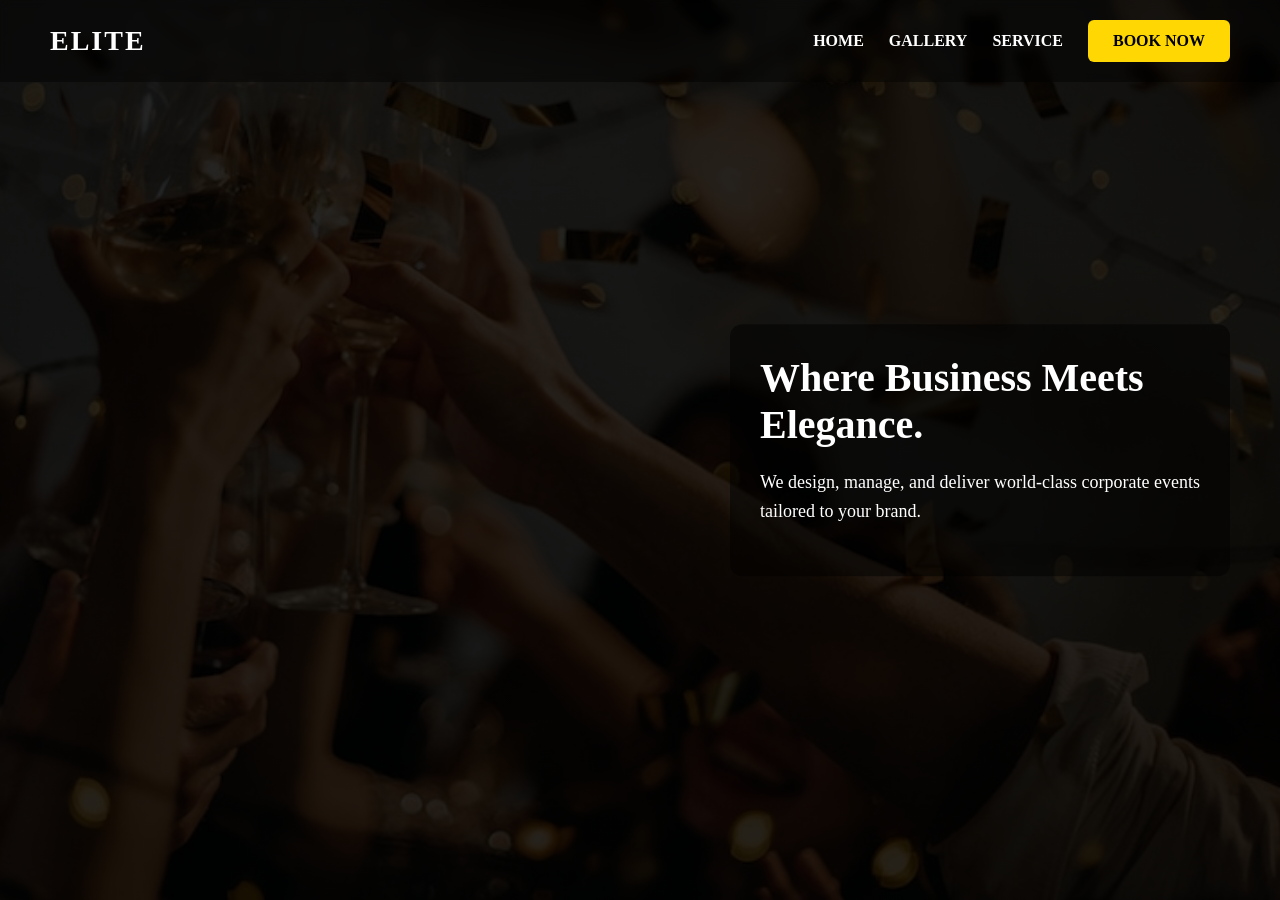
<file: index.html>
<!DOCTYPE html>
<html>
<head>
    <title>ELITE</title>
    <link rel="stylesheet" href="index.css">
</head>

<body>

<header>
    <h1>ELITE</h1>

    <nav>
        <section id="home"><a href="index.html">HOME</a></section>
        <section id="gallery"><a href="gallery.html">GALLERY</a></section>
        <section id="services"><a href="services.html">SERVICE</a></section>
        <section id="contact"><a href="book.html" class="btn">BOOK NOW</a></section>
    </nav>
</header>

<!-- HERO TEXT -->
<section class="hero-text">
    <h2>Where Business Meets Elegance.</h2>
    <p>
        We design, manage, and deliver world-class corporate events 
        tailored to your brand.
    </p>
    
</section>

</body>
</html>
</file>
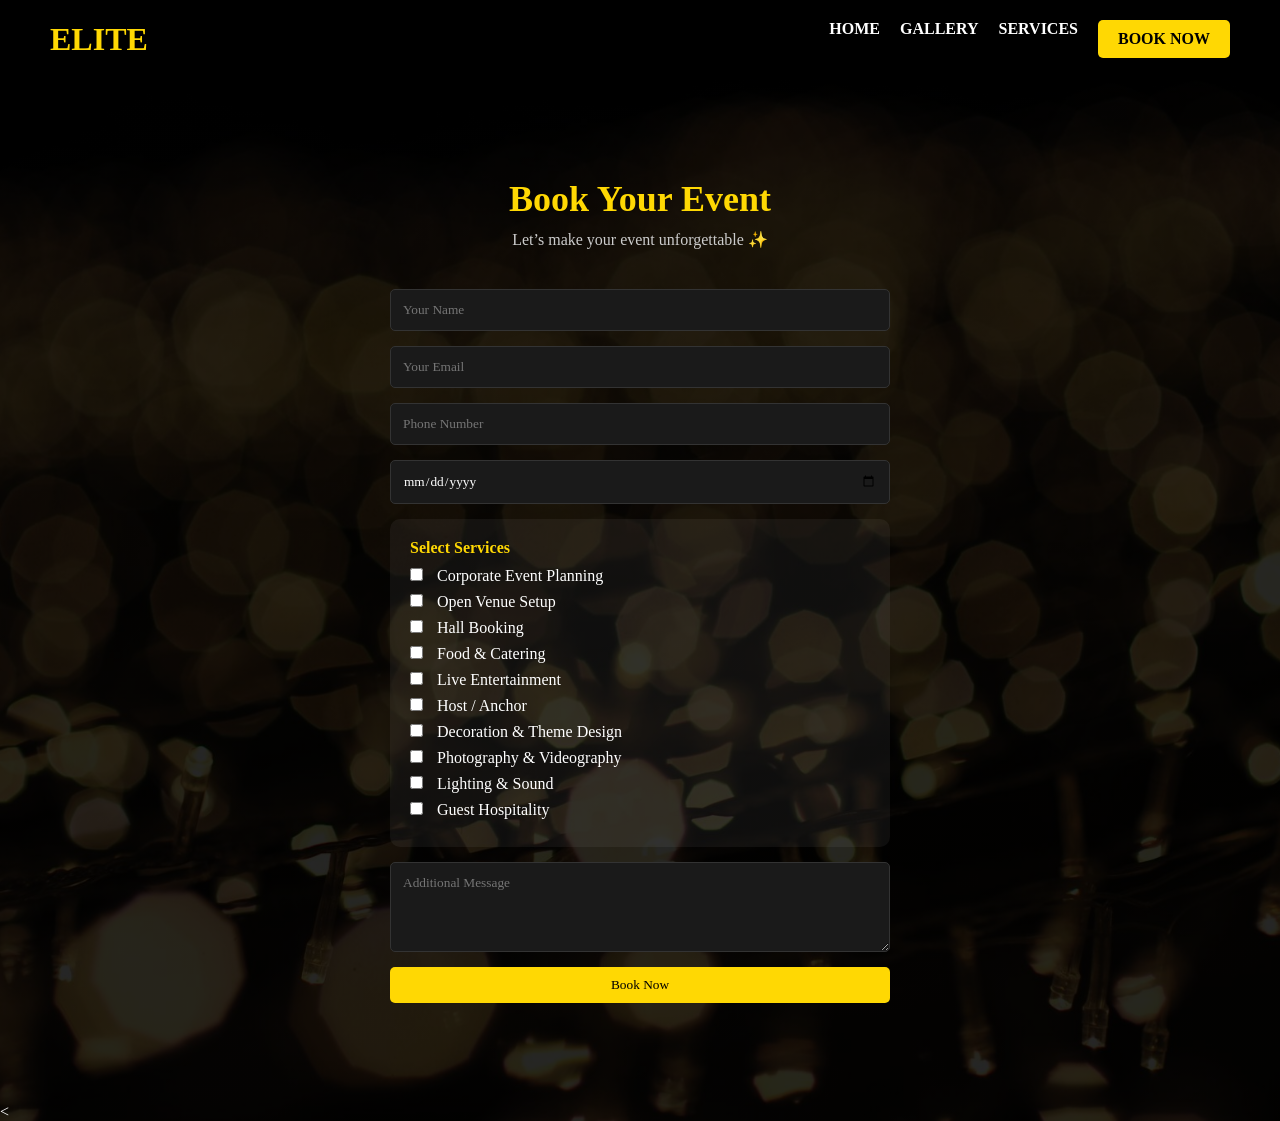
<file: book.html>
<!DOCTYPE html>
<html>
<head>
    <title>Book Now - ELITE</title>
    <link rel="stylesheet" href="book.css">
</head>

<body>

<header>
    <h1>ELITE</h1>

    <nav>
        <a href="index.html">HOME</a>
        <a href="gallery.html">GALLERY</a>
        <a href="services.html">SERVICES</a>
        <a href="book.html" class="btn">BOOK NOW</a>
    </nav>
</header>

<section class="contact">
    <h2>Book Your Event</h2>
    <p>Let’s make your event unforgettable ✨</p>

    <form class="contact-form" onsubmit="showPopup(event)">

        <input type="text" name="name" placeholder="Your Name" required>

<input type="email" name="email" placeholder="Your Email" required>

<input type="tel" name="phone" placeholder="Phone Number" 
       pattern="[0-9]{10}" required>

<input type="date" id="eventDate" name="date" required>
        <!-- SERVICES -->
        <div class="services-box">
            <p>Select Services</p>

            <label><input type="checkbox"name="services"> Corporate Event Planning</label>
            <label><input type="checkbox"name="services"> Open Venue Setup</label>
            <label><input type="checkbox"name="services"> Hall Booking</label>
            <label><input type="checkbox"name="services"> Food & Catering</label>
            <label><input type="checkbox"name="services"> Live Entertainment</label>
            <label><input type="checkbox"name="services"> Host / Anchor</label>
            <label><input type="checkbox"name="services"> Decoration & Theme Design</label>
            <label><input type="checkbox"name="services"> Photography & Videography</label>
            <label><input type="checkbox"name="services"> Lighting & Sound</label>
            <label><input type="checkbox"name="services"> Guest Hospitality</label>
        </div>

        <textarea placeholder="Additional Message" rows="4"></textarea>

        <button type="submit" class="btn">Book Now</button>

    </form>
</section>

<!-- POPUP -->
<div id="popup" class="popup">
    <div class="popup-content">
        <h3>Thank You!</h3>
        <p>We will contact you through call and email.</p>
        <button onclick="closePopup()">OK</button>
    </div>
</div>

<<script>
function showPopup(event){
    event.preventDefault();

    // get form values
    const email = document.querySelector('input[name="email"]').value;
    const services = document.querySelectorAll('input[name="services"]:checked');

    // EMAIL VALIDATION
    const emailPattern = /^[^ ]+@[^ ]+\.[a-z]{2,3}$/;

    if(!email.match(emailPattern)){
        alert("Please enter a valid email address");
        return;
    }

    // SERVICES VALIDATION
    if(services.length === 0){
        alert("Please select at least one service");
        return;
    }

    // ALL GOOD → SHOW POPUP
    document.getElementById("popup").style.display = "flex";

    // RESET FORM
    document.querySelector(".contact-form").reset();
}

function closePopup(){
    document.getElementById("popup").style.display = "none";
}

// FUTURE DATE ONLY
const today = new Date().toISOString().split("T")[0];
document.getElementById("eventDate").setAttribute("min", today);
</script>

</body>
</html>
</file>
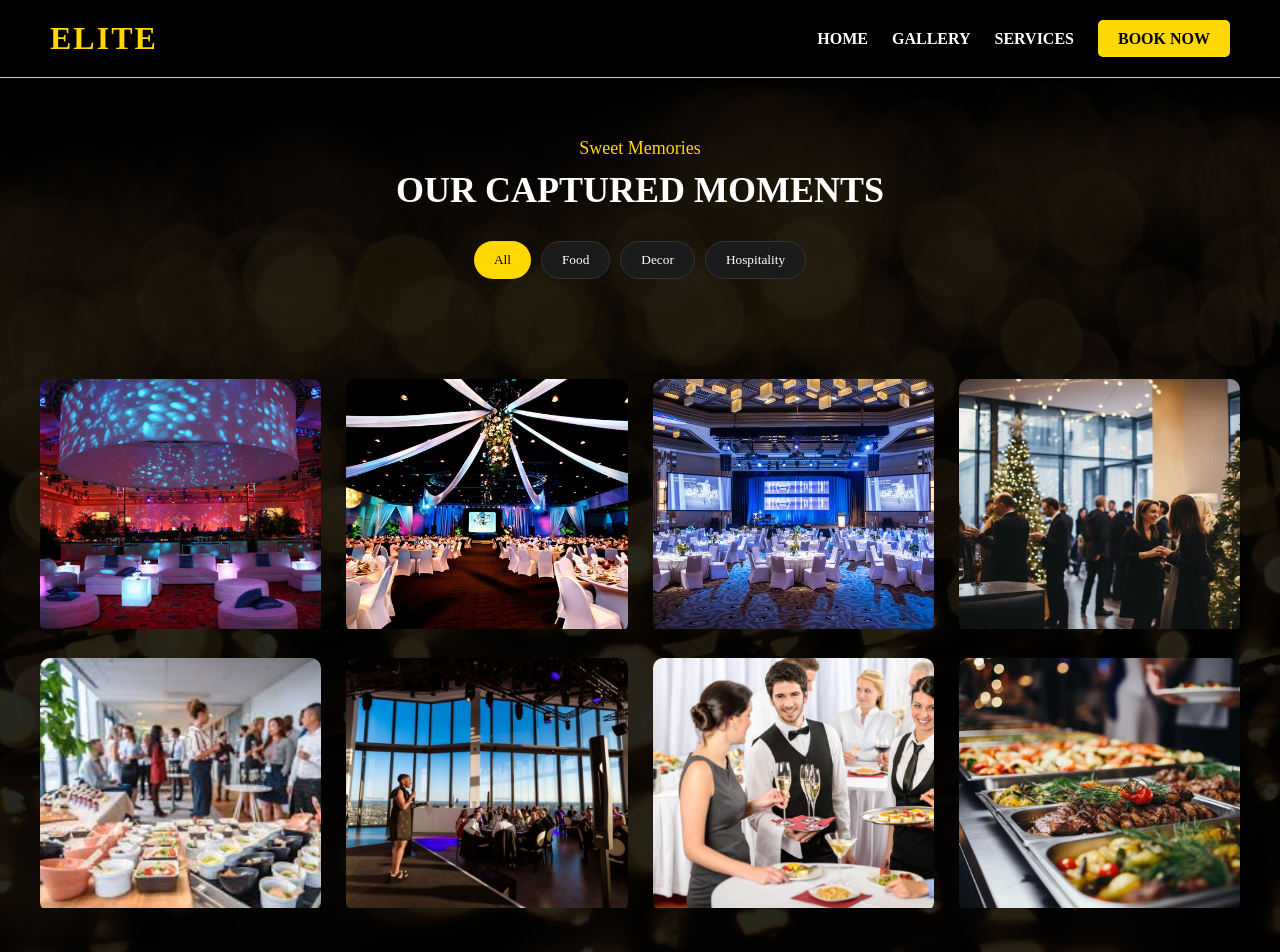
<file: gallery.html>
<!DOCTYPE html>
<html>
<head>
    <title>Gallery - ELITE</title>
    <link rel="stylesheet" href="gallery.css">
</head>

<body>

<header>
    <h1>ELITE</h1>

    <nav>
        <a href="index.html">HOME</a>
        <a href="gallery.html">GALLERY</a>
        <a href="services.html">SERVICES</a>
        <a href="book.html" class="btn">BOOK NOW</a>
    </nav>
</header>

<section class="gallery-header">
    <p class="sub-title">Sweet Memories</p>
    <h2>OUR CAPTURED MOMENTS</h2>

    <div class="filters">
        <button class="active" data-filter="all">All</button>
        <button data-filter="food">Food</button>
        <button data-filter="decor">Decor</button>
        <button data-filter="hospitality">Hospitality</button>
    </div>
</section>

<section class="gallery">
    <div class="item" data-category="decor"><img src="images/event1.jpg"></div>
    <div class="item" data-category="decor"><img src="images/event2.jpg"></div>
    <div class="item" data-category="decor"><img src="images/event3.jpg"></div>
    <div class="item" data-category="decor"><img src="images/event4.jpg"></div>
    <div class="item" data-category="food"><img src="images/event5.jpg"></div>
    <div class="item" data-category="hospitality"><img src="images/event6.jpg"></div>
    <div class="item" data-category="hospitality"><img src="images/event7.jpg"></div>
    <div class="item" data-category="food"><img src="images/event8.jpg"></div>
</section>

<script>
const buttons = document.querySelectorAll(".filters button");
const items = document.querySelectorAll(".item");

buttons.forEach(button => {
    button.addEventListener("click", () => {

        buttons.forEach(btn => btn.classList.remove("active"));
        button.classList.add("active");

        const filter = button.getAttribute("data-filter");

        items.forEach(item => {
            if (filter === "all" || item.getAttribute("data-category") === filter) {
                item.style.display = "block";
                setTimeout(() => item.style.opacity = "1", 10);
            } else {
                item.style.opacity = "0";
                setTimeout(() => item.style.display = "none", 300);
            }
        });

    });
});
</script>

</body>
</html>
</file>
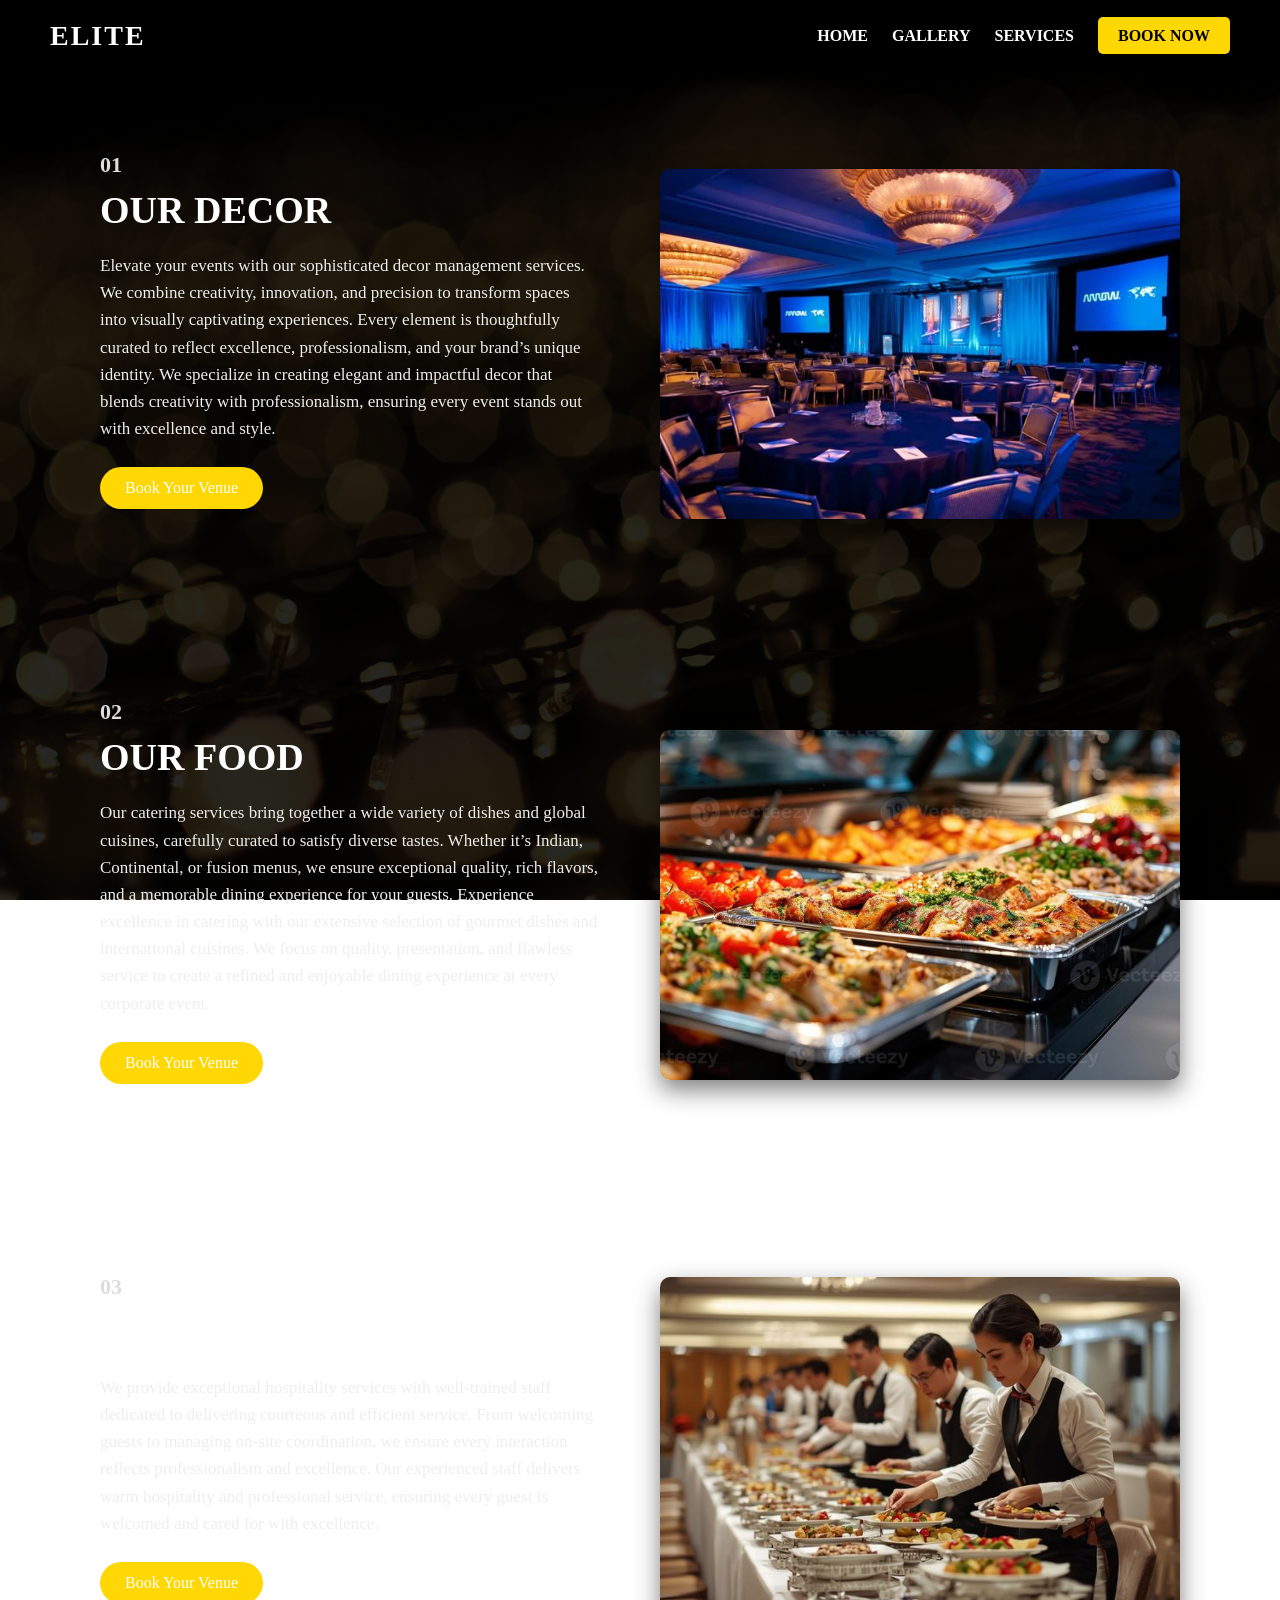
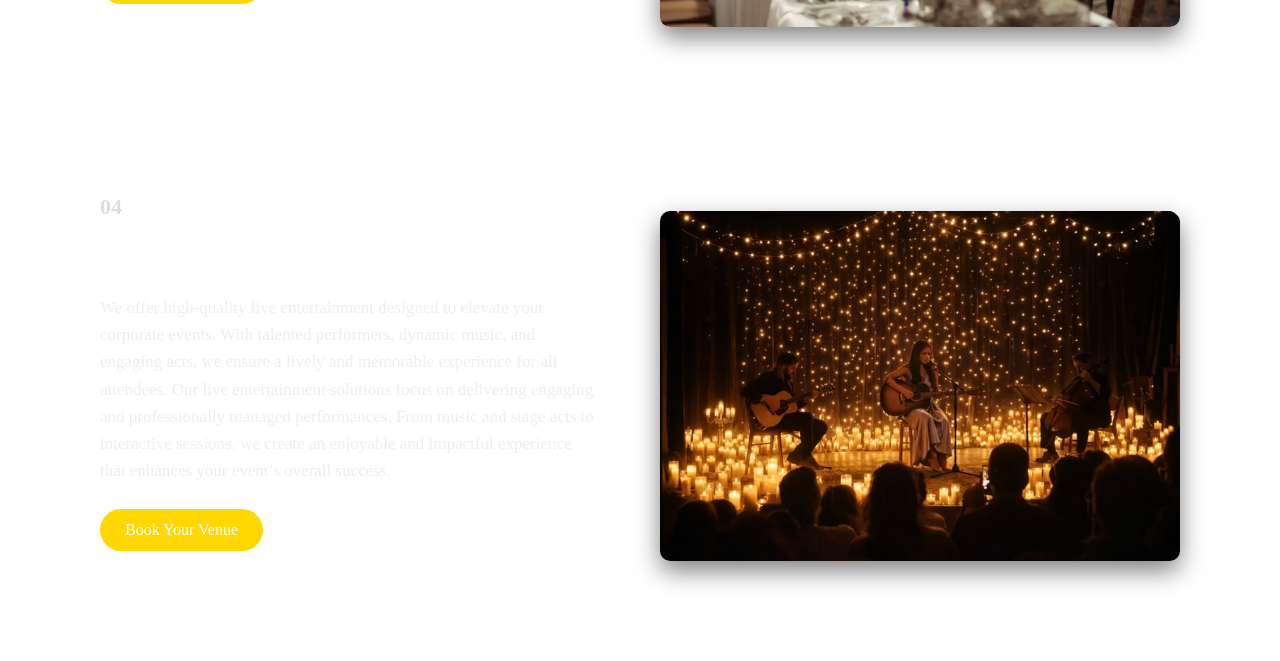
<file: services.html>
<!DOCTYPE html>
<html>
<head>
    <title>Services - ELITE</title>
    <link rel="stylesheet" href="service.css">
</head>

<body>

<header>
    <h1>ELITE</h1>

    <nav>
        <a href="index.html">HOME</a>
        <a href="gallery.html">GALLERY</a>
        <a href="services.html">SERVICES</a>
        <a href="book.html" class="btn">BOOK NOW</a>
    </nav>
</header>

<section class="service-section">

    <!-- LEFT TEXT -->
    <div class="service-text">

        <h4>01</h4>
        <h2>OUR DECOR</h2>

        <p>
            Elevate your events with our sophisticated decor management services.
        We combine creativity, innovation, and precision to transform spaces into visually captivating experiences.
        Every element is thoughtfully curated to reflect excellence, professionalism, and your brand’s unique identity.

           We specialize in creating elegant and impactful decor that blends creativity with professionalism,
        ensuring every event stands out with excellence and style.
        </p>

        <a href="book.html" class="book-btn">Book Your Venue</a>

        <!-- SMALL IMAGES -->
        

    </div>

    <!-- RIGHT IMAGE -->
    <div class="right-image">
        <img src="images/decor.jpg">
    </div>


</section>

<section class="service-section">

    <!-- LEFT TEXT -->
    <div class="service-text">

        <h4>02</h4>
        <h2>OUR FOOD</h2>

        <p>
            Our catering services bring together a wide variety of dishes and global cuisines, carefully curated to satisfy diverse tastes. Whether it’s Indian, Continental, or fusion menus, we ensure exceptional quality, rich flavors, and a memorable dining experience for your guests.
            Experience excellence in catering with our extensive selection of gourmet dishes and international cuisines. We focus on quality, presentation, and flawless service to create a refined and enjoyable dining experience at every corporate event.
        </p>

        <a href="book.html" class="book-btn">Book Your Venue</a>

        <!-- SMALL IMAGES -->
        

    </div>

    <!-- RIGHT IMAGE -->
    <div class="right-image">
        <img src="images/food.jpg">
    </div>


</section>


<section class="service-section">

    <!-- LEFT TEXT -->
    <div class="service-text">

        <h4>03</h4>
        <h2>HOSPITALITY</h2>

        <p>
We provide exceptional hospitality services with well-trained staff dedicated to delivering courteous and efficient service. From welcoming guests to managing on-site coordination, we ensure every interaction reflects professionalism and excellence.
Our experienced staff delivers warm hospitality and professional service, ensuring every guest is welcomed and cared for with excellence.
        </p>
        <a href="book.html" class="book-btn">Book Your Venue</a>

        <!-- SMALL IMAGES -->
        

    </div>

    <!-- RIGHT IMAGE -->
    <div class="right-image">
        <img src="images/hospitality.jpg">
    </div>


</section>


<section class="service-section">

    <!-- LEFT TEXT -->
    <div class="service-text">

        <h4>04</h4>
        <h2>LIVE ENTERTAINMENT</h2>

        <p>
            We offer high-quality live entertainment designed to elevate your corporate events. With talented performers, dynamic music, and engaging acts, we ensure a lively and memorable experience for all attendees.
            Our live entertainment solutions focus on delivering engaging and professionally managed performances. From music and stage acts to interactive sessions, we create an enjoyable and impactful experience that enhances your event’s overall success.
        </p>
        <a href="book.html" class="book-btn">Book Your Venue</a>

        <!-- SMALL IMAGES -->
        

    </div>

    <!-- RIGHT IMAGE -->
    <div class="right-image">
        <img src="images/entertainment.jpg">
    </div>


</section>

</body>
</html>
</file>
<file: index.css>
*{
margin:0;
padding:0;
box-sizing:border-box;
font-family:Segoe UI;
}

body{
height:100vh;
background:url("images/home.jpg");
background-size:cover;
background-position:center;
color:white;
background: linear-gradient(rgba(0,0,0,0.85), rgba(0,0,0,0.85)),
            url("images/home.jpg");
background-size:cover;
background-position:center;
}

/* HEADER */
header{
display:flex;
justify-content:space-between;
align-items:center;
padding:20px 50px;
background:rgba(0,0,0,0.4);
backdrop-filter: blur(5px);
}

header h1{
font-size:28px;
letter-spacing:2px;
}

/* NAVBAR */
nav a{
    margin-left: 25px;      /* spacing between items */
    color: white;
    text-decoration: none;
    font-weight: bold;
    position: relative;
}

/* Hover underline animation */
nav a::after{
content:"";
position:absolute;
left:0;
bottom:-5px;
width:0%;
height:2px;
background:#ffd803;
transition:0.3s;
}


nav{
    display: flex;          /* ⭐ makes items in one line */
    align-items: center;
}
nav a:hover::after{
width:100%;
}

nav a:hover{
color:#ffd803;
}

/* HERO TEXT LEFT SIDE */
.hero-text{
position:absolute;
top:50%;
right:50px;
transform:translateY(-50%);
max-width:500px;

/* Glass effect */
background: rgba(0,0,0,0.5);
padding:30px;
border-radius:12px;

/* Animation */
animation: fadeIn 1.5s ease-in-out;
}

.hero-text h2{
font-size:40px;
margin-bottom:20px;
}

.hero-text p{
font-size:18px;
line-height:1.6;
margin-bottom:20px;
}

/* BUTTON */
.btn{
display:inline-block;
padding:12px 25px;
background:#ffd803;
color:black;
text-decoration:none;
font-weight:bold;
border-radius:6px;
transition:0.3s;
}

.btn:hover{
background:white;
transform:scale(1.05);
}

/* FADE ANIMATION */
@keyframes fadeIn{
from{
opacity:0;
transform:translateY(-60%);
}
to{
opacity:1;
transform:translateY(-50%);
}
}
</file>
<file: book.css>
*{
margin:0;
padding:0;
box-sizing:border-box;
font-family:Segoe UI;
}

/* BODY */
body{
background: linear-gradient(rgba(0,0,0,0.85), rgba(0,0,0,0.85)),
            url("images/gallery-bg.jpg");
background-size:cover;
background-position:center;
color:white;
}

/* HEADER */
header{
display:flex;
justify-content:space-between;
align-items:center;
padding:20px 50px;
background:rgba(0,0,0,0.6);
}

header h1{
color:#ffd803;
}

nav{
display:flex;
}

nav a{
margin-left:20px;
color:white;
text-decoration:none;
font-weight:bold;
}

nav a:hover{
color:#ffd803;
}

.btn{
padding:10px 20px;
background:#ffd803;
color:black;
border-radius:5px;
border:none;
cursor:pointer;
}

/* CONTACT */
.contact{
padding:100px 20px;
text-align:center;
}

.contact h2{
font-size:36px;
color:#ffd803;
margin-bottom:10px;
}

.contact p{
margin-bottom:40px;
color:#ccc;
}

/* FORM */
.contact-form{
max-width:500px;
margin:auto;
display:flex;
flex-direction:column;
gap:15px;
}

.contact-form input,
.contact-form textarea{
padding:12px;
border:1px solid #333;
background:#1a1a1a;
color:white;
border-radius:5px;
}

.contact-form input:focus,
.contact-form textarea:focus{
outline:none;
border:1px solid #ffd803;
}

/* SERVICES BOX */
.services-box{
background:rgba(255,255,255,0.05);
padding:20px;
border-radius:10px;
text-align:left;
}

.services-box p{
color:#ffd803;
margin-bottom:10px;
font-weight:bold;
}

.services-box label{
display:block;
margin-bottom:8px;
cursor:pointer;
}

.services-box input{
margin-right:10px;
accent-color:#ffd803;
}

/* POPUP */
.popup{
display:none;
position:fixed;
top:0;
left:0;
width:100%;
height:100%;
background:rgba(0,0,0,0.7);
justify-content:center;
align-items:center;
}

.popup-content{
background:#1a1a1a;
padding:30px;
border-radius:10px;
text-align:center;
border:2px solid #ffd803;
}

.popup-content h3{
color:#ffd803;
margin-bottom:10px;
}

.popup-content button{
margin-top:15px;
padding:10px 20px;
background:#ffd803;
border:none;
border-radius:5px;
cursor:pointer;
}
</file>
<file: gallery.css>
*{
margin:0;
padding:0;
box-sizing:border-box;
font-family:Segoe UI;
}

/* BODY */
body{
background:#0a0a0a;
color:white;
background: linear-gradient(rgba(0,0,0,0.85), rgba(0,0,0,0.85)),
            url("images/gallery-bg.jpg");
background-size:cover;
background-position:center;
}

/* HEADER */
header{
display:flex;
justify-content:space-between;
align-items:center;
padding:20px 50px;
background:rgba(0,0,0,0.7);
border-bottom:1px solid #ffd803;
}

header h1{
letter-spacing:2px;
color:#ffd803;
}

/* NAV */
nav a{
margin-left:20px;
color:white;
text-decoration:none;
font-weight:bold;
transition:0.3s;
}

nav a:hover{
color:#ffd803;
}

/* BUTTON */
.btn{
padding:10px 20px;
background:#ffd803;
color:black;
border-radius:5px;
}

/* HEADER TEXT */
.gallery-header{
text-align:center;
padding:60px 20px;
}

.sub-title{
color:#ffd803;
font-size:18px;
}

.gallery-header h2{
font-size:36px;
margin:10px 0 30px;
}

/* FILTER BUTTONS */
.filters{
display:flex;
justify-content:center;
gap:10px;
flex-wrap:wrap;
}

.filters button{
padding:10px 20px;
background:#1a1a1a;
color:white;
border:1px solid #333;
border-radius:20px;
cursor:pointer;
transition:0.3s;
}

.filters button:hover,
.filters .active{
background:#ffd803;
color:black;
border:none;
}

/* GALLERY GRID */
.gallery{
display:grid;
grid-template-columns:repeat(auto-fit, minmax(250px,1fr));
gap:25px;
padding:40px;
}

/* ITEM BOX */
.item{
overflow:hidden;
border-radius:10px;
position:relative;
transition:0.4s;
}

/* IMAGE */
.item img{
width:100%;
height:250px;
object-fit:cover;
transition:0.4s;
}

/* GOLD HOVER EFFECT 🔥 */
.item::after{
content:"";
position:absolute;
top:0;
left:0;
width:100%;
height:100%;
border:2px solid transparent;
border-radius:10px;
transition:0.3s;
}

.item:hover::after{
border:2px solid #ffd803;
}

/* ZOOM EFFECT */
.item:hover img{
transform:scale(1.1);
}

/* SMOOTH FILTER ANIMATION */
.item{
opacity:1;
transition:0.4s ease;
}
</file>
<file: service.css>
*{
margin:0;
padding:0;
box-sizing:border-box;
font-family:Segoe UI;
}

body{
height:100vh;
background:url("images/home.jpg");
background-size:cover;
background-position:center;
color:white;
 background: linear-gradient(rgba(0,0,0,0.85), rgba(0,0,0,0.85)),
                url("images/service_bg.jpg");
background-size: cover;
background-position: center;
background-attachment: fixed;   /* ⭐ KEY LINE */
}

/* HEADER */
header{
display:flex;
justify-content:space-between;
align-items:center;
padding:20px 50px;
background:rgba(0,0,0,0.4);
backdrop-filter: blur(5px);
}

header h1{
font-size:28px;
letter-spacing:2px;
}

/* NAVBAR */
nav a{
margin-left:20px;
color:white;
text-decoration:none;
font-weight:bold;
position:relative;
}

nav a::after{
content:"";
position:absolute;
left:0;
bottom:-5px;
width:0%;
height:2px;
background:#ffd803;
transition:0.3s;
}

nav a:hover::after{
width:100%;
}

nav a:hover{
color:#ffd803;
}

/* BUTTON */
.btn{
padding:10px 20px;
background:#ffd803;
color:black;
border-radius:5px;
text-decoration:none;
}

/* SERVICE SECTION */
.service-section{
display:flex;
justify-content:space-between;
align-items:center;
padding:80px 100px;
gap:60px;
}

/* LEFT TEXT */
.service-text{
max-width:550px;
}

.service-text h4{
font-size:22px;
color:#ddd;
margin-bottom:10px;
}

.service-text h2{
font-size:38px;
margin-bottom:20px;
}

.service-text p{
font-size:17px;
line-height:1.6;
margin-bottom:25px;
color:#eee;
}

/* CTA BUTTON */
.book-btn{
display:inline-block;
background:#ffd803;
color:white;
padding:12px 25px;
border-radius:25px;
text-decoration:none;
margin-bottom:30px;
transition:0.3s;
}

.book-btn:hover{
background:#ffd803;
}

/* SMALL IMAGE STRIP */
.small-images{
display:flex;
gap:12px;
}

.small-images img{
width:110px;
height:75px;
object-fit:cover;
border-radius:8px;
transition:0.3s;
}

.small-images img:hover{
transform:scale(1.05);
}

/* RIGHT BIG IMAGE */
.right-image img{
width:520px;
height:350px;
object-fit:cover;
border-radius:10px;
box-shadow:0 10px 25px rgba(0,0,0,0.5);
}
</file>
